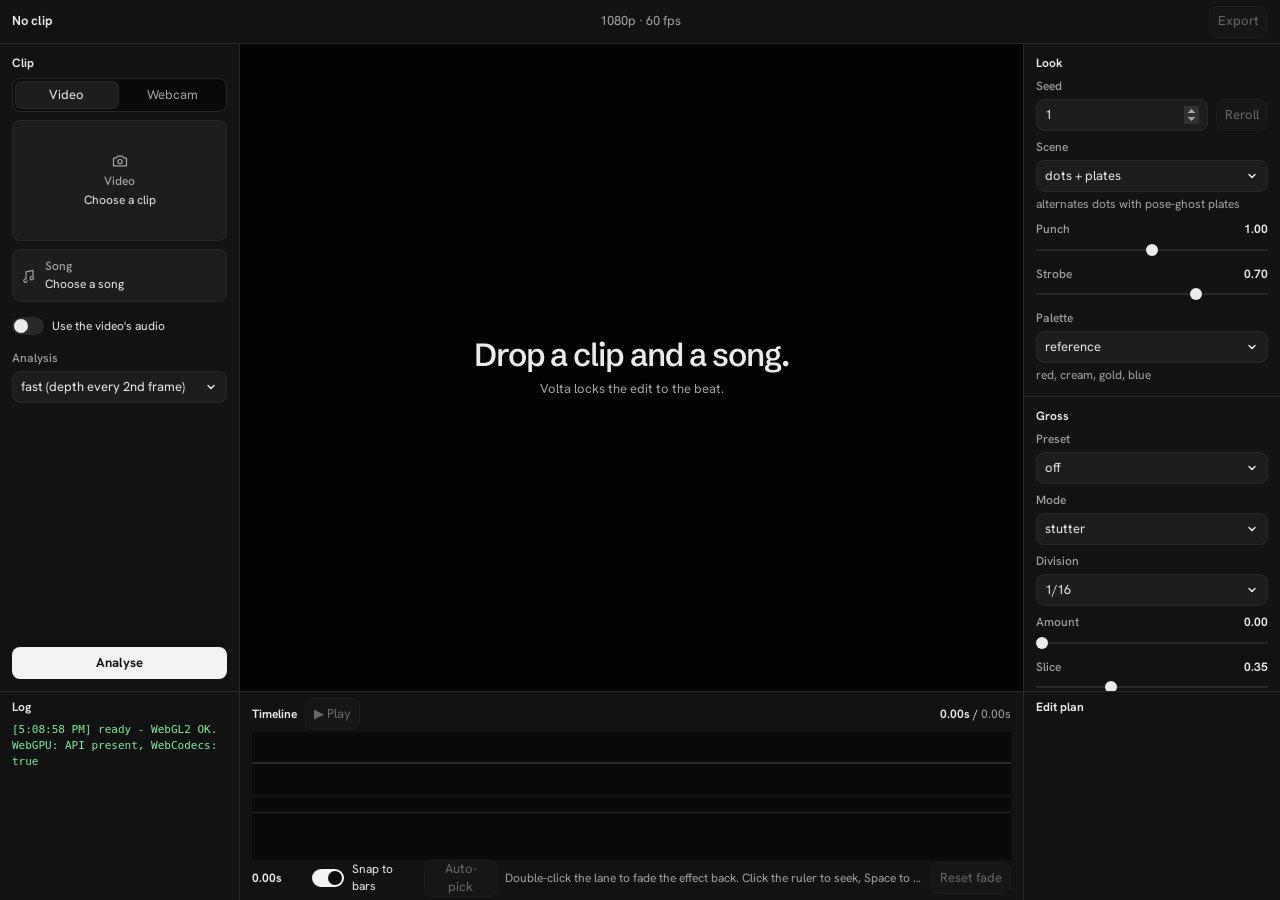
<file: index.html>
<!doctype html>
<html lang="en">
<head>
<meta charset="utf-8">
<meta name="viewport" content="width=device-width,initial-scale=1">
<title>Volta — beat-locked visual music editor</title>
<meta name="description" content="Turn any clip and any song into a beat-locked visual edit in your browser. Depth, motion, and an MP4 export. Nothing is uploaded.">
<meta name="theme-color" content="#212121">
<meta name="robots" content="index,follow">
<link rel="canonical" href="https://volta.laughwithtic.com/">
<meta property="og:type" content="website">
<meta property="og:site_name" content="Volta">
<meta property="og:title" content="Volta — beat-locked visual music editor">
<meta property="og:description" content="Turn any clip and any song into a beat-locked visual edit in your browser. Nothing is uploaded.">
<meta property="og:url" content="https://volta.laughwithtic.com/">
<meta property="og:image" content="https://volta.laughwithtic.com/og.jpg">
<meta property="og:image:width" content="1280">
<meta property="og:image:height" content="720">
<meta property="og:image:alt" content="Volta, a beat-locked visual editor">
<meta name="twitter:card" content="summary_large_image">
<meta name="twitter:title" content="Volta — beat-locked visual music editor">
<meta name="twitter:description" content="Turn any clip and any song into a beat-locked visual edit in your browser. Nothing is uploaded.">
<meta name="twitter:image" content="https://volta.laughwithtic.com/og.jpg">
<link rel="icon" href="/favicon.svg" type="image/svg+xml">
<link rel="icon" href="/favicon-32.png" sizes="32x32" type="image/png">
<link rel="apple-touch-icon" href="/apple-touch-icon.png">
<link rel="preconnect" href="https://fonts.googleapis.com">
<link rel="preconnect" href="https://fonts.gstatic.com" crossorigin>
<link href="https://fonts.googleapis.com/css2?family=Hanken+Grotesk:wght@400..700&family=Schibsted+Grotesk:wght@500..700&display=swap" rel="stylesheet" crossorigin="anonymous">
<link rel="stylesheet" href="src/style.css">
<script type="application/ld+json">
{"@context":"https://schema.org","@type":"WebApplication","name":"Volta","url":"https://volta.laughwithtic.com/","applicationCategory":"MultimediaApplication","operatingSystem":"Chrome","browserRequirements":"Requires desktop Chrome","description":"Turn any clip and any song into a beat-locked visual edit in the browser. Nothing is uploaded.","offers":{"@type":"Offer","price":"0","priceCurrency":"USD"}}
</script>
</head>
<body>
<main class="editor">
  <header class="bar">
    <p id="clipName">No clip</p>
    <p id="outTxt">1080p · 60 fps</p>
    <div class="bar-actions">
      <a id="dl" class="dl" style="display:none">Download</a>
      <button type="button" id="bExport" class="vid-only">Export</button>
    </div>
  </header>

  <section class="clip" aria-label="Clip">
    <h2>Clip</h2>
    <div class="seg" role="group" aria-label="Source">
      <button type="button" id="srcVideo" aria-pressed="true">Video</button>
      <button type="button" id="srcCam" aria-pressed="false">Webcam</button>
    </div>
    <label class="well video-well vid-only">
      <svg viewBox="0 0 16 16" width="16" height="16" aria-hidden="true"><path d="M1.5 5.2h2.4L5.4 3.2h5.2l1.5 2H14.5v7.6H1.5V5.2z" fill="none" stroke="currentColor" stroke-width="1.2" stroke-linejoin="round"/><circle cx="8" cy="8.6" r="2.1" fill="none" stroke="currentColor" stroke-width="1.2"/></svg>
      <span class="k">Video</span>
      <span class="file-name">Choose a clip</span>
      <input type="file" id="fVideo" accept="video/*,.mov,.mp4">
    </label>
    <div class="well cam-well cam-only" id="camWell">
      <video id="camView" muted playsinline aria-label="Camera preview"></video>
      <span id="camOff">Camera off</span>
    </div>
    <label class="field cam-only">
      <span class="k">Camera</span>
      <select id="camSel"><option value="">Default camera</option></select>
    </label>
    <label class="well song-well">
      <svg viewBox="0 0 16 16" width="16" height="16" aria-hidden="true"><path d="M6.2 12.6a1.7 1.7 0 1 1-1.2-1.6V3.8l7-1.4v6.2" fill="none" stroke="currentColor" stroke-width="1.2" stroke-linejoin="round"/><circle cx="10.8" cy="10.2" r="1.7" fill="none" stroke="currentColor" stroke-width="1.2"/></svg>
      <span>
        <span class="k">Song</span>
        <span class="file-name">Choose a song</span>
      </span>
      <input type="file" id="fAudio" accept="audio/*,.mp3,.wav,.m4a">
    </label>
    <label class="switch vid-only">
      <input type="checkbox" id="keepAudio">
      <span>Use the video's audio</span>
    </label>
    <label class="field vid-only">
      <span class="k">Analysis</span>
      <select id="quality">
        <option value="fast">fast (depth every 2nd frame)</option>
        <option value="best">best (every frame)</option>
      </select>
    </label>
    <button type="button" id="bAnalyze" class="accent">Analyse</button>
  </section>

  <section class="viewer" id="stage">
    <canvas id="view"></canvas>
    <p class="empty vid-only">Drop a clip and a song. <span>Volta locks the edit to the beat.</span></p>
    <p class="empty cam-only" id="camEmpty">Pick a song, then go live. <span>Scrub anywhere and change any setting while you dance.</span></p>
    <div id="prog" hidden><div id="bar"></div><span id="progTxt">idle</span></div>
  </section>

  <aside class="inspector">
    <section class="look" aria-label="Look">
      <h2>Look</h2>
      <div class="field">
        <span class="k">Seed</span>
        <div class="seed-row">
          <input type="number" id="seed" value="1" min="1" aria-label="Seed">
          <button type="button" id="bReroll">Reroll</button>
        </div>
      </div>
      <label class="field">
        <span class="k">Scene</span>
        <select id="scene">
          <option value="mix">dots + plates</option>
          <option value="dots">dots only</option>
          <option value="plates">plates only</option>
        </select>
        <span class="hint" id="sceneHint">alternates dots with pose-ghost plates</span>
      </label>
      <label class="field">
        <span class="k">Punch <b id="intTxt">1.00</b></span>
        <input type="range" id="intensity" min="0.4" max="1.6" step="0.05" value="1">
      </label>
      <label class="field">
        <span class="k">Strobe <b id="strTxt">0.70</b></span>
        <input type="range" id="strobe" min="0" max="1" step="0.05" value="0.7">
      </label>
      <label class="field">
        <span class="k">Palette</span>
        <select id="palette">
          <option value="reference">reference</option>
          <option value="hot">hot</option>
          <option value="cool">cool</option>
          <option value="mono">mono</option>
        </select>
        <span class="hint" id="paletteHint">red, cream, gold, blue</span>
      </label>
    </section>
    <section class="gross" id="gross" data-mode="stutter" data-chunk="beat" aria-label="Gross">
      <h2>Gross</h2>
      <label class="field">
        <span class="k">Preset</span>
        <select id="grossPreset">
          <option value="off" selected>off</option>
          <option value="hyperpop">Hyperpop stutter</option>
          <option value="gate">Gate 16ths</option>
          <option value="repeat">Repeat build</option>
          <option value="custom">custom</option>
        </select>
      </label>
      <label class="field">
        <span class="k">Mode</span>
        <select id="grossMode">
          <option value="stutter" selected>stutter</option>
          <option value="repeat">repeat</option>
          <option value="gate">gate</option>
        </select>
      </label>
      <label class="field g-div">
        <span class="k">Division</span>
        <select id="grossDiv">
          <option value="1/4">1/4</option>
          <option value="1/8">1/8</option>
          <option value="1/16" selected>1/16</option>
          <option value="triplet">triplet</option>
        </select>
      </label>
      <label class="field">
        <span class="k">Amount <b id="grossAmtTxt">0.00</b></span>
        <input type="range" id="grossAmount" min="0" max="1" step="0.05" value="0">
      </label>
      <label class="field g-stutter">
        <span class="k">Slice <b id="grossSliceTxt">0.35</b></span>
        <input type="range" id="grossSlice" min="0.05" max="1" step="0.01" value="0.35">
      </label>
      <label class="field g-stutter">
        <span class="k">Decay <b id="grossDecayTxt">0.50</b></span>
        <input type="range" id="grossDecay" min="0" max="1" step="0.01" value="0.5">
      </label>
      <label class="field g-stutter">
        <span class="k">Variation <b id="grossVarTxt">0.25</b></span>
        <input type="range" id="grossVar" min="0" max="1" step="0.05" value="0.25">
      </label>
      <label class="field g-repeat">
        <span class="k">Chunk</span>
        <select id="grossChunk">
          <option value="beat" selected>one beat</option>
          <option value="frames">last frames</option>
        </select>
      </label>
      <label class="field g-repeat g-frames">
        <span class="k">Frames <b id="grossFramesTxt">4</b></span>
        <input type="range" id="grossFrames" min="1" max="12" step="1" value="4">
      </label>
      <label class="field g-repeat">
        <span class="k">Repeats <b id="grossRepeatsTxt">4</b></span>
        <input type="range" id="grossRepeats" min="1" max="8" step="1" value="4">
      </label>
      <label class="field g-repeat">
        <span class="k">Build <b id="grossBuildTxt">0.00</b></span>
        <input type="range" id="grossBuild" min="0" max="1" step="0.05" value="0">
      </label>
      <label class="field g-gate">
        <span class="k">Cut</span>
        <select id="grossFill">
          <option value="black" selected>black</option>
          <option value="white">white flash</option>
          <option value="freeze">freeze</option>
        </select>
      </label>
      <label class="field g-gate">
        <span class="k">Probability <b id="grossProbTxt">1.00</b></span>
        <input type="range" id="grossProb" min="0" max="1" step="0.05" value="1">
      </label>
      <div class="field g-gate">
        <span class="k">Steps</span>
        <div id="grossSteps" role="group" aria-label="Gate steps"></div>
      </div>
      <button type="button" id="grossRand" class="g-gate">Randomize</button>
      <div class="pair">
        <label class="field">
          <span class="k">In</span>
          <input type="number" id="grossIn" min="0" step="0.01" value="0" aria-label="Gross in">
        </label>
        <label class="field">
          <span class="k">Out</span>
          <input type="number" id="grossOut" min="0" step="0.01" placeholder="end" aria-label="Gross out">
        </label>
      </div>
      <span class="hint" id="grossHint">Retriggers a slice on each division. In and out mark the region. The fade lane ducks it.</span>
    </section>
    <section class="out" aria-label="Output">
      <h2>Output</h2>
      <label class="field">
        <span class="k">Aspect</span>
        <select id="aspect">
          <option value="source">source</option>
          <option value="9:16">9:16 (TikTok/Reels crop)</option>
          <option value="1:1">1:1</option>
          <option value="16:9">16:9</option>
        </select>
      </label>
      <div class="pair">
        <label class="field">
          <span class="k">Size</span>
          <select id="size">
            <option value="720">720p</option>
            <option value="1080" selected>1080p</option>
            <option value="540">540p (fast)</option>
          </select>
        </label>
        <label class="field">
          <span class="k">FPS</span>
          <select id="fps">
            <option value="30">30</option>
            <option value="60" selected>60</option>
          </select>
        </label>
      </div>
      <label class="field">
        <span class="k">Quality</span>
        <select id="bitrate">
          <option value="0.14">high</option>
          <option value="0.08">medium</option>
          <option value="0.045">small file</option>
        </select>
      </label>
    </section>
  </aside>

  <section class="log-panel" id="notes" aria-label="Log">
    <h2>Log</h2>
    <pre id="log"></pre>
  </section>

  <section class="timeline" aria-label="Timeline">
    <div class="tl-head">
      <h2>Timeline</h2>
      <button type="button" id="bPlay">▶ Play</button>
      <p class="readout"><span id="time">0.00s</span> / <span id="durTxt">0.00s</span></p>
    </div>
    <div class="song-lane">
      <canvas id="wave" width="600" height="56" aria-label="Song waveform"></canvas>
      <input type="range" id="start" min="0" max="1" step="0.001" value="0" aria-label="Section start">
    </div>
    <div class="beat-lane">
      <canvas id="beats" width="600" height="56" aria-label="Beat lane"></canvas>
      <input type="range" id="scrub" min="0" max="1" step="0.001" value="0" aria-label="Playback">
    </div>
    <div class="tl-foot">
      <span id="startTxt" class="vid-only">0.00s</span>
      <label class="switch vid-only">
        <input type="checkbox" id="snapBar" checked>
        <span>Snap to bars</span>
      </label>
      <button type="button" id="bAuto" class="vid-only">Auto-pick</button>
      <span id="fxHint">Double-click the lane to fade the effect back. Click the ruler to seek, Space to play.</span>
      <button type="button" id="bFxReset">Reset fade</button>
      <p id="audioInfo" class="info"></p>
    </div>
  </section>

  <section class="plan-panel" aria-label="Edit plan">
    <h2>Edit plan</h2>
    <pre id="planTxt"></pre>
  </section>
</main>
<script type="module" src="src/app.js"></script>
</body>
</html>
</file>
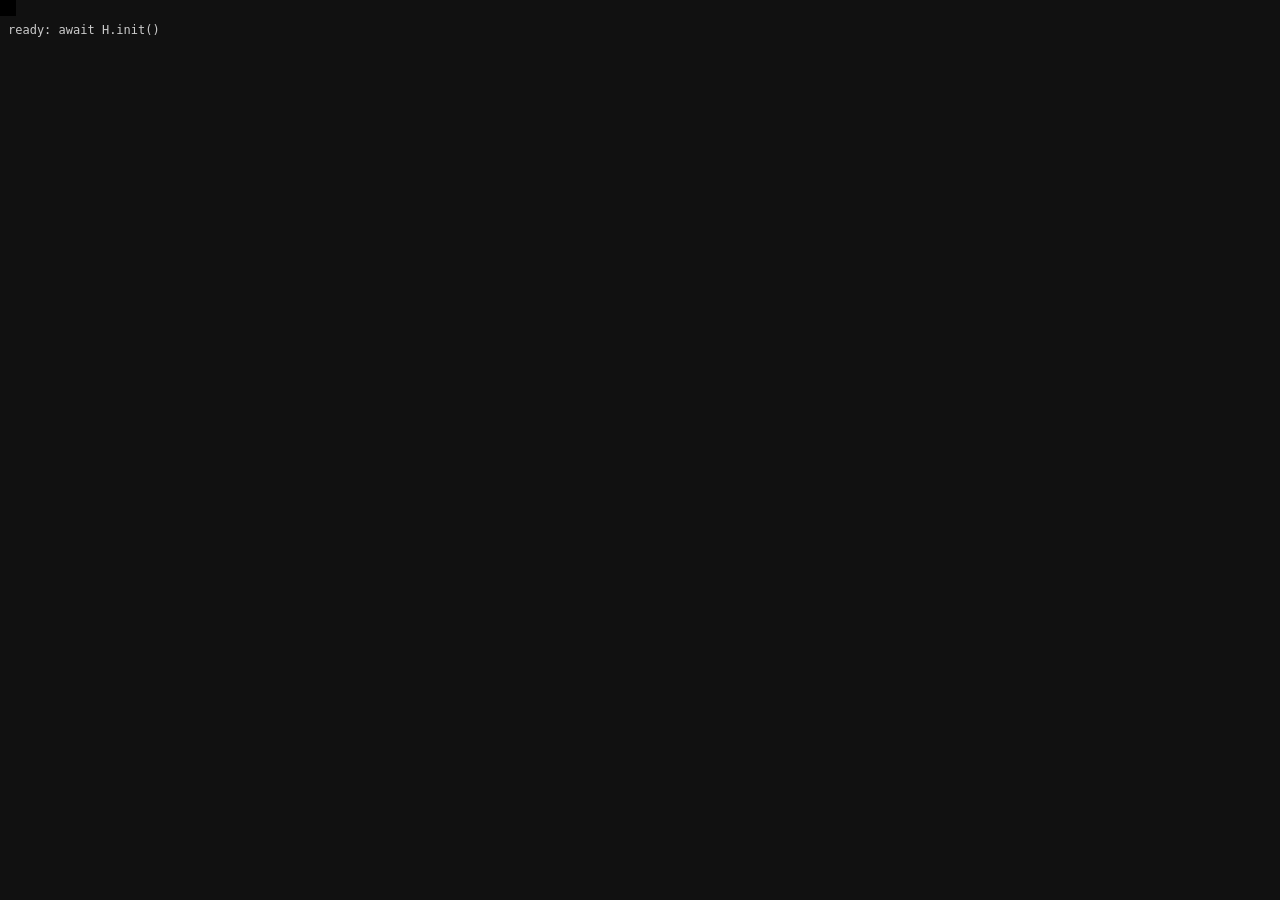
<file: test/plates.html>
<!doctype html>
<html lang="en">
<head>
<meta charset="utf-8">
<meta name="viewport" content="width=device-width, initial-scale=1">
<title>Volta render harness</title>
<style>
  html, body { margin: 0; background: #111; color: #ccc; font: 12px/1.4 ui-monospace, Menlo, Consolas, monospace; }
  #view { display: block; max-width: 100%; height: auto; background: #000; }
  #status { padding: 6px 8px; white-space: pre-wrap; }
</style>
</head>
<body>
<!-- Synthetic render harness: test/harness.js builds a fake analysis bundle (test/synth.js), a plan and a DotRenderer,
     and exposes window.H for test/plates_e2e.mjs. Open it by hand too: /test/plates.html then H.init() / H.png(3). -->
<canvas id="view" width="16" height="16"></canvas>
<div id="status">loading…</div>
<script type="module" src="./harness.js"></script>
</body>
</html>
</file>
<file: src/style.css>
:root {
  --bg: oklch(0.13 0 0);
  --panel: oklch(0.18 0 0);
  --raised: oklch(0.23 0 0);
  --line: oklch(0.28 0 0);
  --ink: oklch(0.94 0 0);
  --muted: oklch(0.72 0 0);
  --viewer: oklch(0.1 0 0);
  --lane: oklch(0.14 0 0);
  --accent: oklch(0.96 0 0);
  --accent-ink: oklch(0.16 0 0);
  --wave-mute: oklch(0.42 0 0);
  --wave-wash: oklch(0.96 0 0 / 0.08);
  --font-display: "Schibsted Grotesk", sans-serif;
  --font-ui: "Hanken Grotesk", sans-serif;
  --font-mono: ui-monospace, "SF Mono", Menlo, monospace;
  --space-3xs: 4px;
  --space-2xs: 8px;
  --space-xs: 12px;
  color-scheme: dark;
}

* { box-sizing: border-box; }
::selection { background: oklch(0.96 0 0 / 0.22); }

html, body { height: 100%; }
body {
  margin: 0;
  overflow: hidden;
  background: var(--bg);
  color: var(--ink);
  font: 400 13px/1.4 var(--font-ui);
  -webkit-font-smoothing: antialiased;
}

button, input, select { font: inherit; color: inherit; }
button { cursor: pointer; }
button:disabled { opacity: 0.4; cursor: default; }
:focus-visible { outline: 2px solid var(--accent); outline-offset: 2px; }

.editor {
  display: grid;
  grid-template-columns: 15rem minmax(0, 1fr) 16rem;
  grid-template-rows: 44px minmax(0, 1fr) 13rem;
  grid-template-areas:
    "bar bar bar"
    "clip viewer inspector"
    "log timeline plan";
  gap: 0;
  height: 100dvh;
  background: var(--bg);
}

h2 {
  margin: 0;
  color: var(--ink);
  font-size: 12px;
  font-weight: 650;
  line-height: 1.2;
}

.bar {
  grid-area: bar;
  display: grid;
  grid-template-columns: minmax(0, 1fr) auto minmax(0, 1fr);
  align-items: center;
  gap: var(--space-xs);
  padding: 0 var(--space-xs);
  background: var(--panel);
  border-bottom: 1px solid var(--line);
}
#clipName, #outTxt { margin: 0; min-width: 0; font-size: 13px; }
#clipName {
  overflow: hidden;
  font-weight: 650;
  text-overflow: ellipsis;
  white-space: nowrap;
}
#outTxt {
  color: var(--muted);
  font-variant-numeric: tabular-nums;
}
.bar-actions {
  display: flex;
  align-items: center;
  justify-content: flex-end;
  gap: var(--space-2xs);
  min-width: 0;
}

.clip, .inspector, .log-panel, .plan-panel, .timeline, .viewer {
  min-width: 0;
  min-height: 0;
  background: var(--panel);
}
.clip, .viewer { border-right: 1px solid var(--line); border-bottom: 1px solid var(--line); }
.inspector { border-bottom: 1px solid var(--line); }
.log-panel, .timeline { border-right: 1px solid var(--line); }
.clip, .inspector { overflow: auto; }

.clip {
  grid-area: clip;
  display: flex;
  flex-direction: column;
  gap: var(--space-2xs);
  padding: var(--space-xs);
}
.inspector {
  grid-area: inspector;
  display: flex;
  flex-direction: column;
}
.look, .out, .gross {
  display: flex;
  flex-direction: column;
  gap: var(--space-2xs);
  padding: var(--space-xs);
}
.out, .gross { border-top: 1px solid var(--line); }
.gross[data-mode="stutter"] .g-repeat,
.gross[data-mode="stutter"] .g-gate,
.gross[data-mode="repeat"] .g-stutter,
.gross[data-mode="repeat"] .g-gate,
.gross[data-mode="repeat"] .g-div,
.gross[data-mode="gate"] .g-stutter,
.gross[data-mode="gate"] .g-repeat,
.gross[data-chunk="beat"] .g-frames { display: none; }
#grossSteps { display: grid; grid-template-columns: repeat(8, 1fr); gap: 3px; }
#grossSteps button {
  min-height: 22px;
  padding: 0;
  border-radius: 4px;
}
#grossSteps button[aria-pressed="true"] {
  background: var(--accent);
  color: var(--accent-ink);
  border-color: transparent;
}
#grossSteps button.dim { opacity: 0.35; }
#grossRand { width: 100%; }

.viewer {
  grid-area: viewer;
  position: relative;
  display: grid;
  overflow: hidden;
  background: var(--viewer);
  isolation: isolate;
}
#view {
  width: 100%;
  height: 100%;
  min-width: 0;
  min-height: 0;
  max-width: 100%;
  max-height: 100%;
  object-fit: contain;
  background: transparent;
}
body:not([data-ready]) #view { opacity: 0; }
.empty {
  position: absolute;
  inset: 0;
  display: flex;
  flex-direction: column;
  align-items: center;
  justify-content: center;
  max-width: none;
  margin: 0;
  padding: var(--space-md, 24px);
  font-family: var(--font-display);
  font-size: 2rem;
  font-weight: 560;
  letter-spacing: -0.03em;
  line-height: 1.05;
  text-align: center;
  pointer-events: none;
}
.empty span {
  display: block;
  max-width: 28ch;
  margin-top: var(--space-2xs);
  color: var(--muted);
  font-family: var(--font-ui);
  font-size: 13px;
  font-weight: 400;
  letter-spacing: 0;
  line-height: 1.35;
}
body[data-ready] .empty { display: none; }

#prog {
  position: absolute;
  right: var(--space-xs);
  bottom: var(--space-2xs);
  left: var(--space-xs);
  height: 22px;
}
#bar {
  position: absolute;
  right: 0;
  bottom: 0;
  left: 0;
  width: 0;
  height: 2px;
  background: var(--accent);
}
#progTxt {
  position: absolute;
  bottom: 6px;
  left: 0;
  color: var(--muted);
  font-size: 12px;
}

.log-panel { grid-area: log; }
.plan-panel { grid-area: plan; }
.log-panel, .plan-panel {
  display: flex;
  flex-direction: column;
  gap: var(--space-2xs);
  padding: var(--space-2xs) var(--space-xs) var(--space-xs);
}
pre {
  flex: 1;
  min-height: 0;
  margin: 0;
  overflow: auto;
  color: var(--muted);
  font: 400 11px/1.45 var(--font-mono);
  white-space: pre-wrap;
  background: transparent;
}
#log span { display: block; }
#log .bad { color: oklch(0.75 0.18 25); }
#log .warn { color: oklch(0.88 0.15 95); }
#log .good { color: oklch(0.86 0.15 150); }

.timeline {
  grid-area: timeline;
  position: relative;
  z-index: 1;
  display: grid;
  grid-template-rows: 28px minmax(0, 1fr) minmax(0, 1fr) 28px;
  gap: var(--space-3xs);
  padding: var(--space-2xs) var(--space-xs);
}
.tl-head, .tl-foot {
  display: flex;
  align-items: center;
  gap: var(--space-2xs);
  min-width: 0;
}
.readout {
  margin: 0 0 0 auto;
  font-size: 12px;
  font-variant-numeric: tabular-nums;
}
#durTxt { color: var(--muted); }
#time { font-weight: 650; }

.song-lane, .beat-lane {
  position: relative;
  min-height: 0;
  background: var(--lane);
  border-radius: 6px;
}
#wave, #beats {
  display: block;
  width: 100%;
  height: 100%;
}

.well {
  position: relative;
  background: var(--raised);
  border: 1px solid var(--line);
  border-radius: 8px;
  cursor: pointer;
}
.well:focus-within { outline: 2px solid var(--accent); outline-offset: 2px; }
.well input:focus-visible { outline: none; }
.well input[type=file] {
  position: absolute;
  inset: 0;
  opacity: 0;
  cursor: pointer;
}
.video-well {
  display: flex;
  flex-direction: column;
  align-items: center;
  justify-content: center;
  gap: var(--space-3xs);
  aspect-ratio: 16 / 9;
  color: var(--muted);
  text-align: center;
}
.song-well {
  display: flex;
  align-items: center;
  gap: var(--space-2xs);
  min-height: 32px;
  padding: var(--space-2xs);
  color: var(--muted);
}
.song-well span { min-width: 0; }
.file-name {
  color: var(--ink);
  font-size: 12px;
  line-height: 1.3;
  overflow-wrap: anywhere;
}

.k {
  display: flex;
  justify-content: space-between;
  align-items: baseline;
  gap: var(--space-2xs);
  color: var(--muted);
  font-size: 12px;
  font-weight: 500;
}
.k b {
  color: var(--ink);
  font-size: 12px;
  font-weight: 650;
  font-variant-numeric: tabular-nums;
}
.field { display: flex; flex-direction: column; gap: var(--space-3xs); min-width: 0; }
.pair { display: grid; grid-template-columns: 1fr 1fr; gap: var(--space-2xs); }
.seed-row { display: flex; gap: var(--space-2xs); }
.seed-row input { width: 4.5rem; }
.seed-row button { flex: 1; }
.hint { color: var(--muted); font-size: 12px; }

select, input[type=number] {
  width: 100%;
  min-height: 32px;
  padding: 0 28px 0 var(--space-2xs);
  color: var(--ink);
  background-color: var(--raised);
  background-image: url("data:image/svg+xml,%3Csvg xmlns='http://www.w3.org/2000/svg' width='10' height='10' viewBox='0 0 10 10'%3E%3Cpath d='M2 3.5 5 6.5 8 3.5' fill='none' stroke='%23ededed' stroke-width='1.4' stroke-linecap='round' stroke-linejoin='round'/%3E%3C/svg%3E");
  background-repeat: no-repeat;
  background-position: right 10px center;
  background-size: 10px 10px;
  border: 1px solid var(--line);
  border-radius: 8px;
}
input[type=number] {
  padding-right: var(--space-2xs);
  background-image: none;
  -moz-appearance: textfield;
}
input[type=number]::-webkit-inner-spin-button,
input[type=number]::-webkit-outer-spin-button { opacity: 0.6; }
select { appearance: none; }

.switch {
  display: flex;
  align-items: center;
  gap: var(--space-2xs);
  min-height: 32px;
  font-size: 12px;
}
.switch input {
  appearance: none;
  position: relative;
  flex: none;
  width: 32px;
  height: 18px;
  margin: 0;
  background: var(--line);
  border-radius: 999px;
  cursor: pointer;
}
.switch input::after {
  content: "";
  position: absolute;
  top: 2px;
  left: 2px;
  width: 14px;
  height: 14px;
  background: var(--ink);
  border-radius: 50%;
  transition: transform 0.2s cubic-bezier(0.16, 1, 0.3, 1);
}
.switch input:checked { background: var(--accent); }
.switch input:checked::after { background: var(--accent-ink); transform: translateX(14px); }

button {
  min-height: 32px;
  padding: 0 var(--space-2xs);
  color: var(--ink);
  background: var(--raised);
  border: 1px solid var(--line);
  border-radius: 8px;
}
button:not(:disabled):hover { background: oklch(0.3 0 0); }
button:not(:disabled):active { transform: scale(0.98); }
button.accent {
  background: var(--accent);
  color: var(--accent-ink);
  border-color: transparent;
  font-weight: 650;
}
button.accent:not(:disabled):hover { background: oklch(0.88 0 0); }
#bAnalyze { width: 100%; margin-top: auto; }
#bExport, #bPlay, #bFxReset { width: auto; }
#bFxReset { flex: none; }
#fxHint {
  flex: 0 1 auto;
  min-width: 0;
  overflow: hidden;
  color: var(--muted);
  font-size: 12px;
  text-overflow: ellipsis;
  white-space: nowrap;
}
body[data-ready] #beats { cursor: crosshair; }

.dl {
  color: var(--ink);
  font-size: 12px;
  font-weight: 650;
  text-underline-offset: 3px;
  overflow-wrap: anywhere;
}

input[type=range] {
  -webkit-appearance: none;
  appearance: none;
  width: 100%;
  height: 16px;
  margin: 0;
  background: transparent;
  cursor: pointer;
}
input[type=range]::-webkit-slider-runnable-track {
  height: 2px;
  background: var(--line);
  border-radius: 999px;
}
input[type=range]::-webkit-slider-thumb {
  -webkit-appearance: none;
  width: 12px;
  height: 12px;
  margin-top: -5px;
  background: var(--ink);
  border: 0;
  border-radius: 50%;
}
input[type=range]::-moz-range-track {
  height: 2px;
  background: var(--line);
  border: 0;
  border-radius: 999px;
}
input[type=range]::-moz-range-thumb {
  width: 12px;
  height: 12px;
  background: var(--ink);
  border: 0;
  border-radius: 50%;
}

#start, #scrub {
  position: absolute;
  top: 0;
  height: 100%;
  margin: 0;
  padding: 0;
  background: transparent;
  border: 0;
  pointer-events: none;
  --head: 11px;
}
body:not([data-ready]) #start,
body:not([data-ready]) #scrub { visibility: hidden; }
#start { inset: 0; width: 100%; }
#scrub {
  left: calc(var(--head) / -2);
  width: calc(100% + var(--head));
}
#start::-webkit-slider-runnable-track,
#scrub::-webkit-slider-runnable-track {
  height: var(--lane-h, 100%);
  background: transparent;
}
#start::-webkit-slider-thumb {
  box-sizing: border-box;
  width: var(--win, 0px);
  height: var(--lane-h, 48px);
  margin-top: 0;
  background: transparent;
  border: 1px solid var(--accent);
  border-radius: 4px;
  box-shadow: inset 0 0 0 999px oklch(0.96 0 0 / 0.06);
  cursor: grab;
  pointer-events: auto;
}
#scrub::-webkit-slider-thumb {
  box-sizing: border-box;
  width: var(--head);
  height: var(--lane-h, 48px);
  margin-top: 0;
  background: transparent;
  border: 0;
  border-radius: 0;
  cursor: ew-resize;
  pointer-events: auto;
}
#start::-moz-range-track,
#scrub::-moz-range-track { height: var(--lane-h, 100%); background: transparent; }
#start::-moz-range-thumb {
  width: var(--win, 0px);
  height: var(--lane-h, 48px);
  background: transparent;
  border: 1px solid var(--accent);
  border-radius: 4px;
  cursor: grab;
  pointer-events: auto;
}
#scrub::-moz-range-thumb {
  width: var(--head);
  height: var(--lane-h, 48px);
  background: transparent;
  border: 0;
  border-radius: 0;
  cursor: ew-resize;
  pointer-events: auto;
}

#startTxt {
  flex: none;
  min-width: 3.25rem;
  font-size: 12px;
  font-weight: 650;
  font-variant-numeric: tabular-nums;
}
.info {
  flex: 1 1 auto;
  min-width: 0;
  margin: 0;
  overflow: hidden;
  color: var(--muted);
  font-size: 12px;
  text-overflow: ellipsis;
  white-space: nowrap;
}
.info:empty { display: none; }

@media (prefers-reduced-motion: reduce) {
  .switch input::after { transition: none; }
  button:active { transform: none; }
}

@media (max-width: 1023px) {
  body { overflow: auto; }
  .editor {
    height: auto;
    min-height: 100dvh;
    grid-template-columns: minmax(0, 1fr);
    grid-template-rows: 44px 50vh 13rem auto auto 13rem 13rem;
    grid-template-areas:
      "bar"
      "viewer"
      "timeline"
      "clip"
      "inspector"
      "log"
      "plan";
  }
  .bar, .clip, .viewer, .inspector, .log-panel, .timeline, .plan-panel {
    border-right: none;
    border-bottom: 1px solid var(--line);
  }
  .plan-panel { border-bottom: none; }
  .clip, .inspector { overflow: visible; }
  #bAnalyze { margin-top: var(--space-2xs); }
  .empty { font-size: 1.5rem; }
}

/* source switch (video clip / live webcam) */
.seg {
  display: grid;
  grid-template-columns: 1fr 1fr;
  gap: 2px;
  padding: 2px;
  background: var(--lane);
  border: 1px solid var(--line);
  border-radius: 8px;
}
.seg button {
  min-height: 28px;
  background: transparent;
  border-color: transparent;
  border-radius: 6px;
  color: var(--muted);
}
.seg button[aria-pressed="true"] {
  background: var(--raised);
  border-color: var(--line);
  color: var(--ink);
}
body:not([data-src="cam"]) .cam-only,
body[data-src="cam"] .vid-only,
body[data-src="cam"] #start { display: none; }
.cam-well {
  position: relative;
  display: grid;
  place-items: center;
  aspect-ratio: 16 / 9;
  overflow: hidden;
  cursor: default;
}
.cam-well video {
  width: 100%;
  height: 100%;
  object-fit: cover;
  transform: scaleX(-1);
}
#camOff {
  position: absolute;
  color: var(--muted);
  font-size: 12px;
}
.cam-well[data-on] #camOff { display: none; }
/* webcam: the viewer shows the live picture only while live; the clip's export link stays for the way back */
body[data-src="cam"]:not([data-live]) #view { opacity: 0; }
body[data-src="cam"]:not([data-live]) #camEmpty { display: flex; }
body[data-src="cam"] #dl { display: none !important; }
</file>
